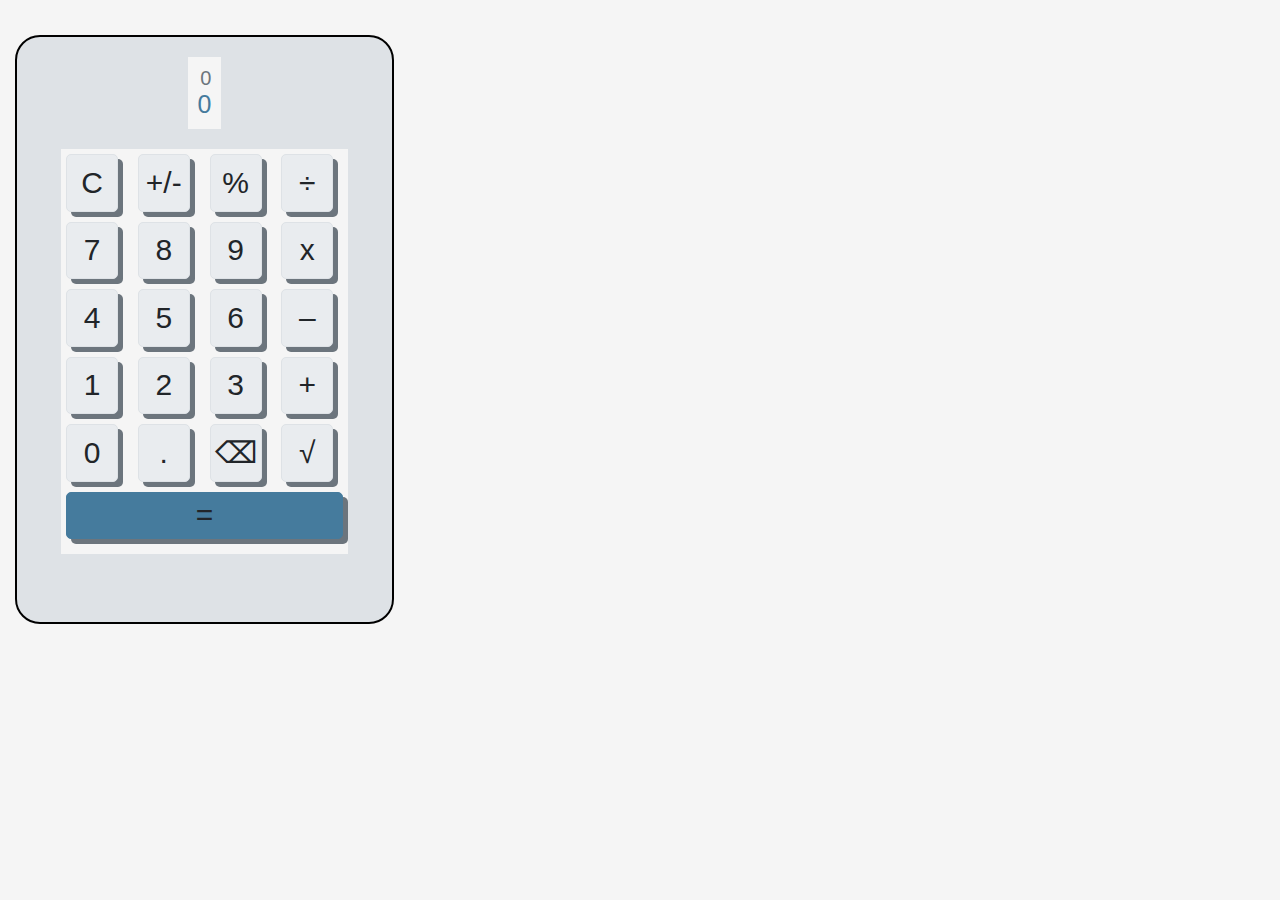
<file: index.html>
<html lang="en">
<head>
    <meta charset="UTF-8">
    <meta http-equiv="X-UA-Compatible" content="IE=edge">
    <meta name="viewport" content="width=device-width, initial-scale=1.0">
    <title>Calculator JavaScript Project</title>
    <link rel="stylesheet" href="./style-new.css">
    <!-- <script src="calculator.js"></script> -->
</head>
<body>
    <main class = "main">
        <div class="calculator">
            <div class = "calculator__results">
                <div class = "input-display">0</div>
                <div class = "results-display">0</div>
            </div>
            <div class = "calculator__inputs">
                <a class = "cancel button button-lt-grey" id = "opr-cancel">C</a>
                <a class = "changesign button button-lt-grey" id = "changesign">+/- </a>
                <a class = "percentage button button-lt-grey opr" id = "opr-percentage">%</a>
                <a class = "divide button button-lt-grey opr" id = "opr-divide">÷</a>
                <a class = "number-7 button button-lt-grey num" id = "num-7">7</a>
                <a class = "number-8 button button-lt-grey num" id = "num-8">8</a>
                <a class = "number-9 button button-lt-grey num" id = "num-9">9</a>
                <a class = "multiply button button-lt-grey opr" id = "opr-multiply">x</a>
                <a class = "number-4 button button-lt-grey num" id = "num-4">4</a>
                <a class = "number-5 button button-lt-grey num" id = "num-5">5</a>
                <a class = "number-6 button button-lt-grey num" id = "num-6">6</a>
                <a class = "substract button button-lt-grey opr" id = "opr-substract">–</a>
                <a class = "number-1 button button-lt-grey num" id = "num-1">1</a>
                <a class = "number-2 button button-lt-grey num" id = "num-2">2</a>
                <a class = "number-3 button button-lt-grey num" id = "num-3">3</a>
                <a class = "add button button-lt-grey opr" id = "opr-add">+</a>
                <a class = "number-0 button button-lt-grey num" id = "num-0">0</a>
                <a class = "decimal button button-lt-grey num" id = "num-decimal">.</a>
                <a class = "backspace button button-lt-grey" id = "opr-bkspace">⌫</a>
                <a class = "root button button-lt-grey opr" id = "opr-root">√</a>
                <a class = "calculate button button-blue" id = "opr-calculate">=</a>
            </div>
        </div>

    </main>
    <script src="calculator.js"></script>
</body>
</html>
</file>
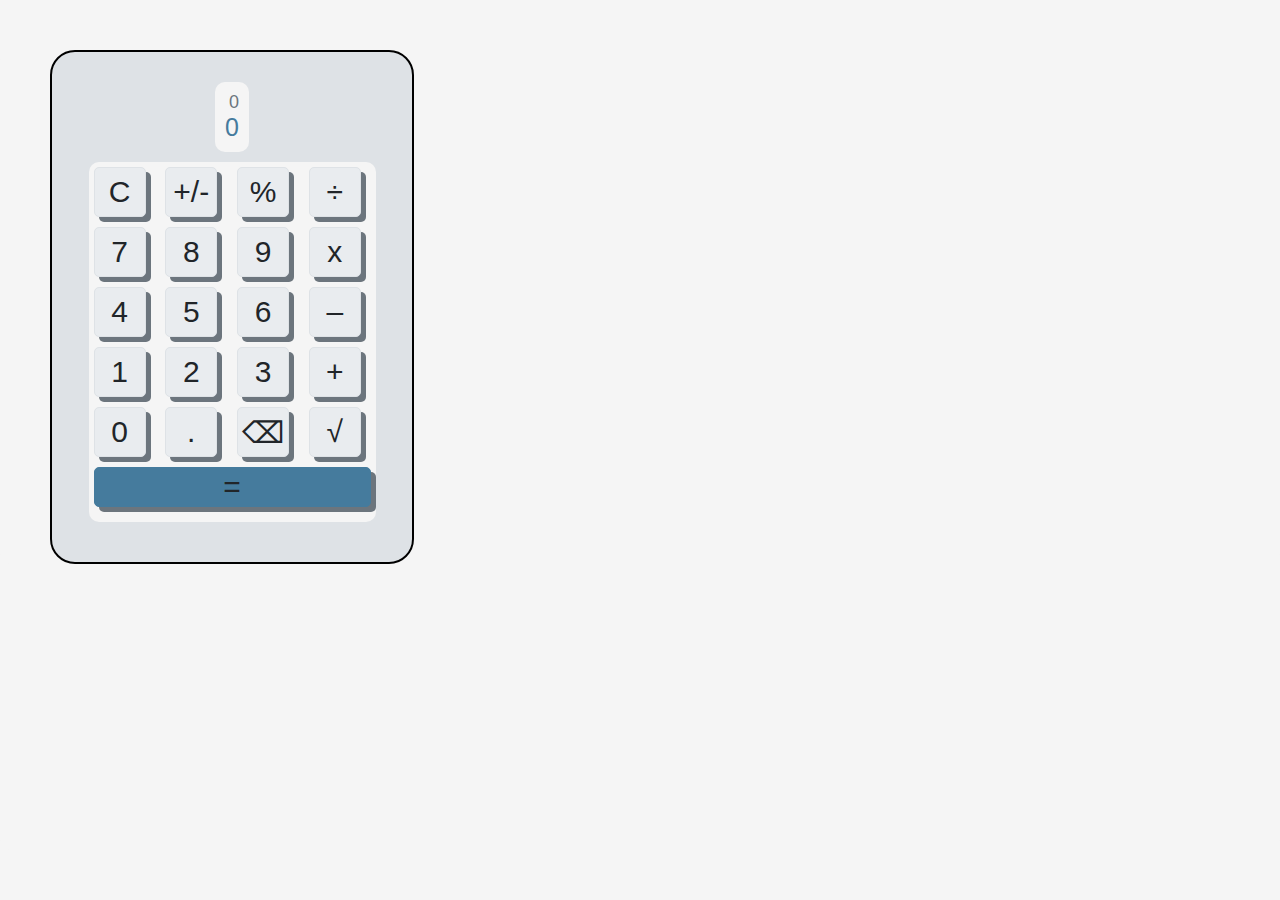
<file: final/index.html>
<html lang="en">
<head>
    <meta charset="UTF-8">
    <meta http-equiv="X-UA-Compatible" content="IE=edge">
    <meta name="viewport" content="width=device-width, initial-scale=1.0">
    <title>Calculator JavaScript Project</title>
    <link rel="stylesheet" href="./style-new.css">
    <!-- <script src="calculator.js"></script> -->
</head>
<body>
    <main class = "main">
        <div class="calculator">
            <div class = "calculator__results">
                <div class = "input-display">
                    0
                </div>
                <div class = "results-display">
                    0
                </div>
            </div>
            <div class = "calculator__inputs">
                <a class = "cancel button button-lt-grey" id = "opr-cancel">
                    C
                </a>
                <a class = "changesign button button-lt-grey" id = "changesign">
                    +/-
                </a>
                <a class = "percentage button button-lt-grey opr" id = "opr-percentage">
                    %
                </a>
                <a class = "divide button button-lt-grey opr" id = "opr-divide">
                    ÷
                </a>
                <a class = "number-7 button button-lt-grey num" id = "num-7">
                    7
                </a>
                <a class = "number-8 button button-lt-grey num" id = "num-8">
                    8
                </a>
                <a class = "number-9 button button-lt-grey num" id = "num-9">
                    9
                </a>
                <a class = "multiply button button-lt-grey opr" id = "opr-multiply">
                    x
                </a>
                <a class = "number-4 button button-lt-grey num" id = "num-4">
                    4
                </a>
                <a class = "number-5 button button-lt-grey num" id = "num-5">
                    5
                </a>
                <a class = "number-6 button button-lt-grey num" id = "num-6">
                    6
                </a>
                <a class = "substract button button-lt-grey opr" id = "opr-substract">
                    –
                </a>
                <a class = "number-1 button button-lt-grey num" id = "num-1">
                    1
                </a>
                <a class = "number-2 button button-lt-grey num" id = "num-2">
                    2
                </a>
                <a class = "number-3 button button-lt-grey num" id = "num-3">
                    3
                </a>
                <a class = "add button button-lt-grey opr" id = "opr-add">
                    +
                </a>
                <a class = "number-0 button button-lt-grey num" id = "num-0">
                    0
                </a>
                <a class = "decimal button button-lt-grey num" id = "num-decimal">
                    .
                </a>
                <a class = "backspace button button-lt-grey" id = "opr-bkspace">
                    ⌫
                </a>
                <a class = "root button button-lt-grey opr" id = "opr-root">
                    √
                </a>
                <a class = "calculate button button-blue" id = "opr-calculate">
                    =
                </a>
            </div>
        </div>

    </main>
    <script src="calculator.js"></script>
</body>
</html>
</file>
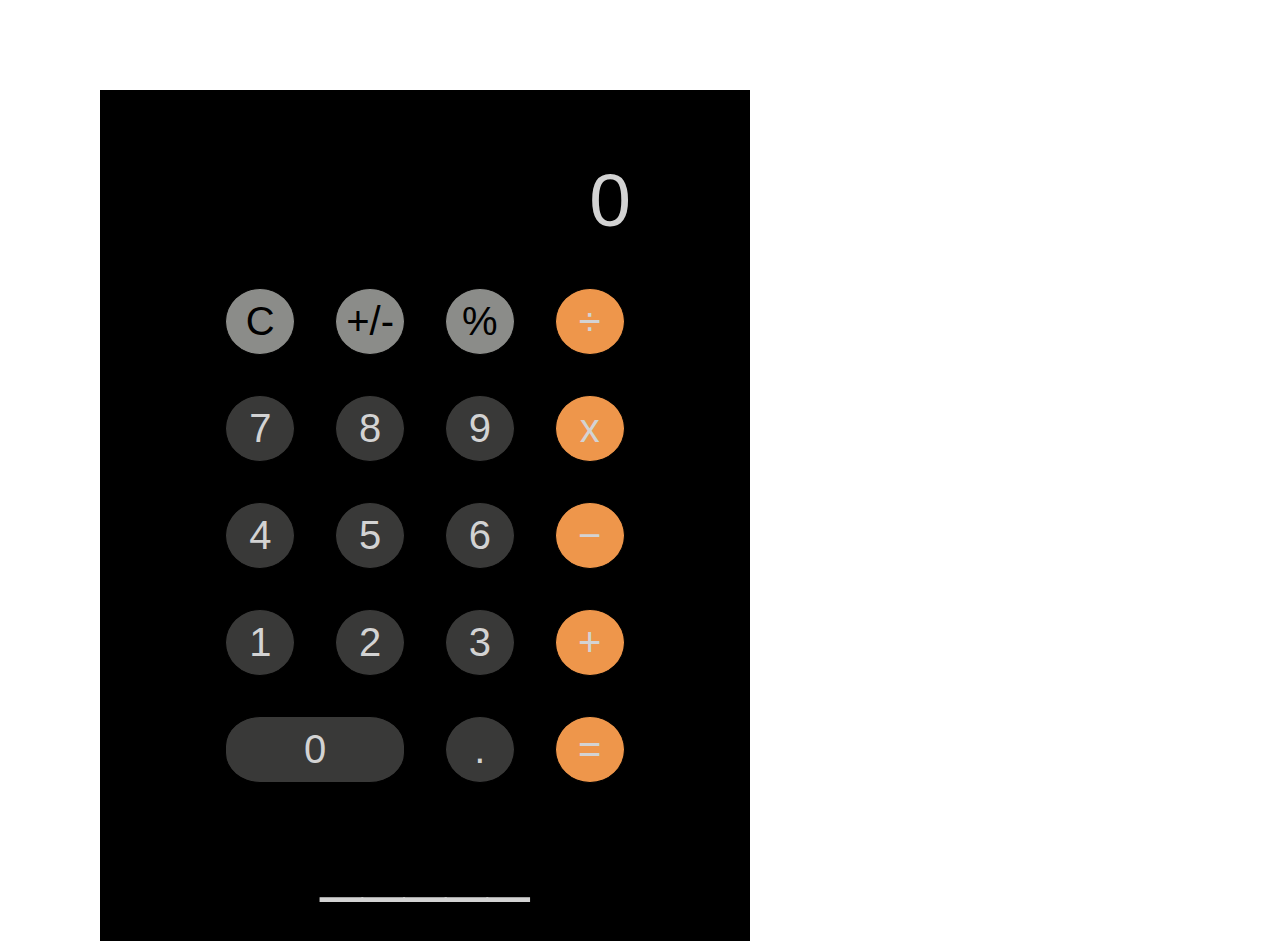
<file: index-orig.html>
<html lang="en">
<head>
    <meta charset="UTF-8">
    <meta http-equiv="X-UA-Compatible" content="IE=edge">
    <meta name="viewport" content="width=
    , initial-scale=1.0">
    <title>Calculator JavaScript Project</title>
    <link rel="stylesheet" href="./style-orig.css">
    <!-- <script src="calculator.js"></script> -->
</head>
<body>
    <!-- <h1>Calculator</h1> -->
    <main class = "calculator">
        <div class = "calculator__results">
            0
        </div>
        <div class = "calculator__inputs">
            <button class = "operator-cancel button-lt-grey">
                C
            </button>
            <button class = "operator-changesign button-lt-grey">
                +/-
            </button>
            <button class = "operator-percentage button-lt-grey">
                %
            </button>
            <button class = "operator-divide button-yellow">
                ÷
            </button>
            <button class = "number-7 button-grey">
                7
            </button>
            <button class = "number-8 button-grey">
                8
            </button>
            <button class = "number-9 button-grey">
                9
            </button>
            <button class = "operator-multiply button-yellow">
                x
            </button>
            <button class = "number-4 button-grey">
                4
            </button>
            <button class = "number-5 button-grey">
                5
            </button>
            <button class = "number-6 button-grey">
                6
            </button>
            <button class = "operator-substract button-yellow">
                &#x2212
            </button>
            <button class = "number-1 button-grey">
                1
            </button>
            <button class = "number-2 button-grey">
                2
            </button>
            <button class = "number-3 button-grey">
                3
            </button>
            <button class = "operator-add button-yellow">
                +
            </button>
            <button class = "number-0 button-grey">
                0
            </button>
            <button class = "number-decimal button-grey">
                .
            </button>
            <button class = "operator-calculate button-yellow">
                =
            </button>
        </div>
        <div class = "calculator__footer">
            _____
        </div>
    </main>
</body>
</html>
</file>
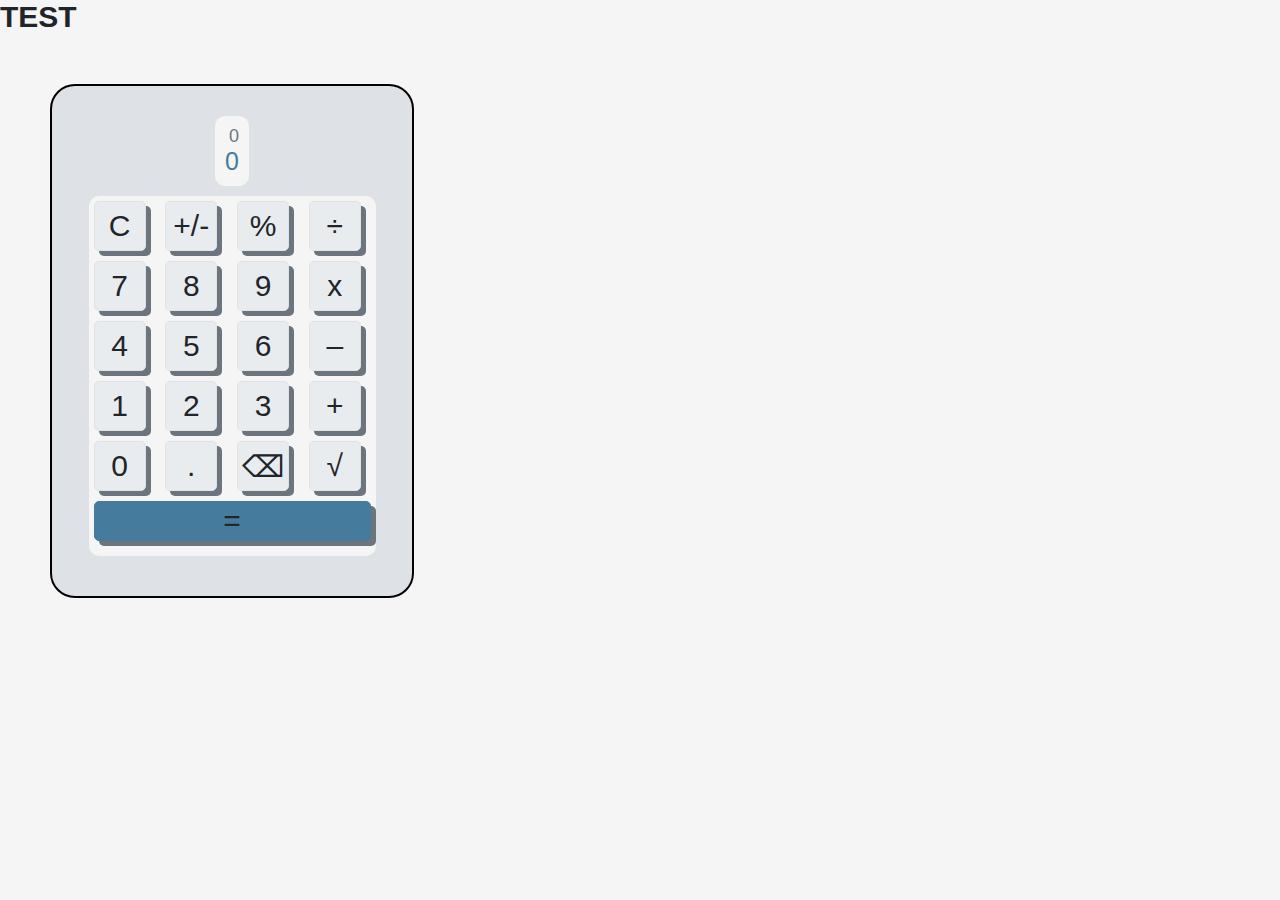
<file: test.html>
<html lang="en">
<head>
    <meta charset="UTF-8">
    <meta http-equiv="X-UA-Compatible" content="IE=edge">
    <meta name="viewport" content="width=device-width, initial-scale=1.0">
    <title>Calculator JavaScript Project</title>
    <link rel="stylesheet" href="./test.css">
    <!-- <script src="calculator.js"></script> -->
</head>
<body>
    <h1>TEST</h1>
    <main class = "main">
        <div class="calculator">
            <div class = "calculator__results">
                <div class = "input-display">
                    0
                </div>
                <div class = "results-display">
                    0
                </div>
            </div>
            <div class = "calculator__inputs">
                <a class = "cancel button button-lt-grey" id = "opr-cancel">
                    C
                </a>
                <a class = "changesign button button-lt-grey" id = "changesign">
                    +/-
                </a>
                <a class = "percentage button button-lt-grey opr" id = "opr-percentage">
                    %
                </a>
                <a class = "divide button button-lt-grey opr" id = "opr-divide">
                    ÷
                </a>
                <a class = "number-7 button button-lt-grey num" id = "num-7">
                    7
                </a>
                <a class = "number-8 button button-lt-grey num" id = "num-8">
                    8
                </a>
                <a class = "number-9 button button-lt-grey num" id = "num-9">
                    9
                </a>
                <a class = "multiply button button-lt-grey opr" id = "opr-multiply">
                    x
                </a>
                <a class = "number-4 button button-lt-grey num" id = "num-4">
                    4
                </a>
                <a class = "number-5 button button-lt-grey num" id = "num-5">
                    5
                </a>
                <a class = "number-6 button button-lt-grey num" id = "num-6">
                    6
                </a>
                <a class = "substract button button-lt-grey opr" id = "opr-substract">
                    –
                </a>
                <a class = "number-1 button button-lt-grey num" id = "num-1">
                    1
                </a>
                <a class = "number-2 button button-lt-grey num" id = "num-2">
                    2
                </a>
                <a class = "number-3 button button-lt-grey num" id = "num-3">
                    3
                </a>
                <a class = "add button button-lt-grey opr" id = "opr-add">
                    +
                </a>
                <a class = "number-0 button button-lt-grey num" id = "num-0">
                    0
                </a>
                <a class = "decimal button button-lt-grey num" id = "num-decimal">
                    .
                </a>
                <a class = "backspace button button-lt-grey" id = "opr-bkspace">
                    ⌫
                </a>
                <a class = "root button button-lt-grey opr" id = "opr-root">
                    √
                </a>
                <a class = "calculate button button-blue" id = "opr-calculate">
                    =
                </a>
            </div>
        </div>

    </main>
    <script src="test.js"></script>
</body>
</html>
</file>
<file: style-new.css>
* {
  margin: 0;
  padding: 0;
  font-family: sans-serif, Arial, Helvetica;
  background-color: whitesmoke;
  color: #212529;
  font-size: 30px;
}

main {
  display: flex;
  margin: 5px 5px 5px 5px;
}

.calculator {
  border: 2px solid black;
  border-radius: 25px;
  background-color: #dee2e6;
  width: 375px;
  height: 65vh;
  margin: 30px 10px 10px 10px;
  justify-content: center;
  align-items: center;
  justify-items: center;
}
.calculator__results {
  background-color: whitesmoke;
  display: flex;
  flex-direction: column;
  justify-content: center;
  align-items: flex-end;
  padding: 10px;
  margin: 20px 10px 20px 10px;
}
.calculator__results .input-display {
  justify-content: end;
  align-items: center;
  color: #6c757d;
  font-size: 20px;
}
.calculator__results .results-display {
  justify-content: end;
  align-items: center;
  color: #457b9d;
  font-size: 25px;
}
.calculator__inputs {
  background-color: whitesmoke;
  height: 45vh;
  margin: 10px 10px 10px 10px;
  display: grid;
  grid-template-columns: 1fr 1fr 1fr 1fr;
  grid-template-rows: 1fr 1fr 1fr 1fr 1fr 1fr;
}
.calculator .button {
  display: flex;
  justify-content: center;
  align-items: center;
  border: 1px solid #dee2e6;
  border-radius: 5px;
  width: 50px;
  text-align: center;
  margin: 5px 5px 5px 5px;
  box-shadow: 5px 5px #6c757d;
}
.calculator .button:active {
  box-shadow: 2px 2px #6c757d;
}
.calculator .button-lt-grey {
  background-color: #e9ecef;
  color: #212529;
}
.calculator .button-grey {
  background-color: #b5bdc8;
  color: #212529;
}
.calculator .button-grey:active {
  box-shadow: 5px 5px #6c757d;
}
.calculator .button-blue {
  background-color: #457b9d;
  border: 1px solid #457b9d;
  width: 275px;
  color: #212529;
  margin-bottom: 15px;
  justify-self: center;
}
.calculator .calculate {
  grid-column: 1/-1;
  grid-row: 6/7;
}/*# sourceMappingURL=style-new.css.map */
</file>
<file: final/style-new.css>
* {
  margin: 0;
  padding: 0;
  font-family: sans-serif, Arial, Helvetica;
  background-color: whitesmoke;
  color: #212529;
  font-size: 30px;
  border-radius: 10px;
}

.calculator {
  border: 2px solid black;
  border-radius: 25px;
  background-color: #dee2e6;
  width: 300px;
  height: 50%;
  padding: 30px;
  margin: 50px 50px 50px 50px;
  justify-content: center;
  align-items: center;
  justify-items: center;
}
.calculator__results {
  background-color: whitesmoke;
  display: flex;
  flex-direction: column;
  justify-content: center;
  align-items: flex-end;
  padding: 10px;
}
.calculator__results .input-display {
  justify-content: end;
  align-items: center;
  color: #6c757d;
  font-size: 18px;
}
.calculator__results .results-display {
  justify-content: end;
  align-items: center;
  color: #457b9d;
  font-size: 25px;
}
.calculator__inputs {
  background-color: whitesmoke;
  height: 360px;
  margin: 10px 0px 10px 0px;
  display: grid;
  grid-template-columns: 1fr 1fr 1fr 1fr;
  grid-template-rows: 1fr 1fr 1fr 1fr 1fr 1fr;
}
.calculator .button {
  display: flex;
  justify-content: center;
  align-items: center;
  border: 1px solid #dee2e6;
  border-radius: 5px;
  width: 50px;
  text-align: center;
  margin: 5px 5px 5px 5px;
  box-shadow: 5px 5px #6c757d;
}
.calculator .button:active {
  box-shadow: 2px 2px #6c757d;
}
.calculator .button:click {
  border: 1px solid red;
}
.calculator .button-lt-grey {
  background-color: #e9ecef;
  color: #212529;
}
.calculator .button-grey {
  background-color: #b5bdc8;
  color: #212529;
}
.calculator .button-grey:active {
  box-shadow: 5px 5px #6c757d;
}
.calculator .button-blue {
  background-color: #457b9d;
  border: 1px solid #457b9d;
  width: 275px;
  color: #212529;
  margin-bottom: 15px;
}
.calculator .calculate {
  grid-column: 1/-1;
  grid-row: 6/7;
}/*# sourceMappingURL=style-new.css.map */
</file>
<file: style-orig.css>
* {
  margin: 0;
  padding-left: 50px;
  padding-top: 20px;
  font-family: sans-serif, Arial, Helvetica;
}

.calculator {
  display: flex;
  padding: 30px;
  flex-direction: column;
  justify-content: center;
  align-items: center;
  width: 50%;
  height: 92%;
  background-color: black;
  color: lightgrey;
  font-size: 75px;
  margin: 50px 0px 10px 0px;
}
.calculator__results {
  position: relative;
  left: 150px;
  margin: 50px 0px 0px 20px;
  justify-self: flex-end;
}
.calculator__inputs {
  display: grid;
  gap: 20px;
  justify-content: center;
  align-content: space-between;
  background-color: black;
  font-size: 75px;
  margin: 30px 10px 10px 10px;
  padding: 5px;
  grid-template-columns: 1fr 1fr 1fr 1fr;
  grid-template-rows: 1fr 1fr 1fr 1fr 1fr;
  grid-gap: 20px;
}
.calculator .button {
  border: 1px solid black;
  justify-content: center;
}
.calculator .button-lt-grey {
  border: 1px solid black;
  background-color: #8b8c89;
  color: black;
  border-radius: 50%;
  padding: 10px;
  margin: 10px 10px 10px 10px;
  font-size: 40px;
}
.calculator .button-grey {
  border: 1px solid black;
  background-color: #393938;
  color: lightgrey;
  border-radius: 50%;
  padding: 10px;
  margin: 10px 10px 10px 10px;
  font-size: 40px;
}
.calculator .button-yellow {
  border: 1px solid black;
  background-color: #ee964b;
  color: lightgrey;
  border-radius: 50%;
  padding: 10px;
  margin: 10px 10px 10px 10px;
  font-size: 40px;
}
.calculator .number-0 {
  grid-column: 1/3;
  grid-row: 5;
  border-radius: 35px/30px;
}
.calculator__footer {
  padding: 10px;
  margin-bottom: 30px;
}/*# sourceMappingURL=style-orig.css.map */
</file>
<file: test.css>
* {
  margin: 0;
  padding: 0;
  font-family: sans-serif, Arial, Helvetica;
  background-color: whitesmoke;
  color: #212529;
  font-size: 30px;
  border-radius: 10px;
}

.calculator {
  border: 2px solid black;
  border-radius: 25px;
  background-color: #dee2e6;
  width: 300px;
  height: 50%;
  padding: 30px;
  margin: 50px 50px 50px 50px;
  justify-content: center;
  align-items: center;
  justify-items: center;
}
.calculator__results {
  background-color: whitesmoke;
  display: flex;
  flex-direction: column;
  justify-content: center;
  align-items: flex-end;
  padding: 10px;
}
.calculator__results .input-display {
  justify-content: end;
  align-items: center;
  color: #6c757d;
  font-size: 18px;
}
.calculator__results .results-display {
  justify-content: end;
  align-items: center;
  color: #457b9d;
  font-size: 25px;
}
.calculator__inputs {
  background-color: whitesmoke;
  height: 360px;
  margin: 10px 0px 10px 0px;
  display: grid;
  grid-template-columns: 1fr 1fr 1fr 1fr;
  grid-template-rows: 1fr 1fr 1fr 1fr 1fr 1fr;
}
.calculator .button {
  display: flex;
  justify-content: center;
  align-items: center;
  border: 1px solid #dee2e6;
  border-radius: 5px;
  width: 50px;
  text-align: center;
  margin: 5px 5px 5px 5px;
  box-shadow: 5px 5px #6c757d;
}
.calculator .button:active {
  box-shadow: 2px 2px #6c757d;
}
.calculator .button:click {
  border: 1px solid red;
}
.calculator .button-lt-grey {
  background-color: #e9ecef;
  color: #212529;
}
.calculator .button-grey {
  background-color: #b5bdc8;
  color: #212529;
}
.calculator .button-grey:active {
  box-shadow: 5px 5px #6c757d;
}
.calculator .button-blue {
  background-color: #457b9d;
  border: 1px solid #457b9d;
  width: 275px;
  color: #212529;
  margin-bottom: 15px;
}
.calculator .calculate {
  grid-column: 1/-1;
  grid-row: 6/7;
}/*# sourceMappingURL=test.css.map */
</file>
